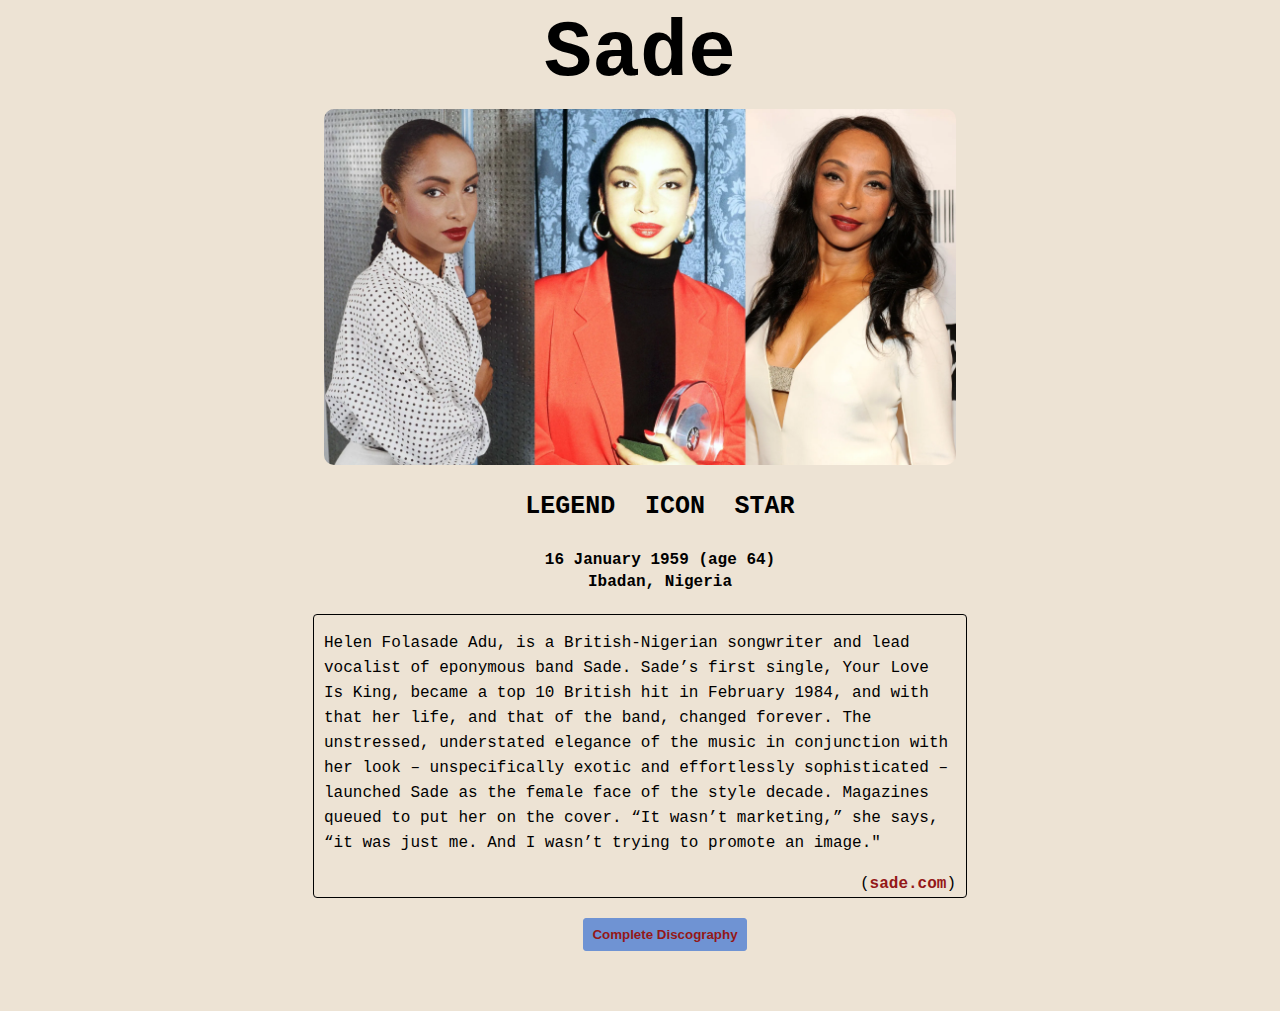
<file: index.html>
<!DOCTYPE html>
<html lang="en">
  <head>
    <meta charset="UTF-8" />
    <meta name="viewport" content="width=device-width, initial-scale=1.0" />
    <link rel="stylesheet" href="style.css" />
    <title>Sade</title>
  </head>
  <body>
    <header><h1>Sade</h1>
    <main>
      <img
        src="images/00_sade.jpeg"
        alt="Three photographs of the singer-songwriter Helen Folasade Adu, commonly known as Sade. The first was taken in 1988, the second in 1985, and the third in 2010. In each photograph, the singer sports her signature look: black hair, fresh skin, perfectly-groomed bold eyebrows, and red lipstick."
        width="50%"
        class="sade-through-the-years"
      />
         <ul class="legend flex-container">
          <div><li>LEGEND</li></div>
          <div><li>ICON</li></div>
          <div><li>STAR</li></div>
        </ul>
    </header>
      <h4>
        <ul class="sade-facts">
          <li>16 January 1959 (age 64)</li>
          <li>Ibadan, Nigeria</li>
        </ul>
      </h4>      
      <div class="sade-bio">
        <p>
          Helen Folasade Adu, is a British-Nigerian songwriter and lead vocalist
          of eponymous band Sade. Sade’s first single, Your Love Is King, became
          a top 10 British hit in February 1984, and with that her life, and
          that of the band, changed forever. The unstressed, understated
          elegance of the music in conjunction with her look – unspecifically
          exotic and effortlessly sophisticated – launched Sade as the female
          face of the style decade. Magazines queued to put her on the cover.
          “It wasn’t marketing,” she says, “it was just me. And I
          wasn’t trying to promote an image." </p>
        </p>
      <p class="bio-source">(<a href="https://www.sade.com/biography" class="link">sade.com</a>)</p></div>
    </main>
    <footer><div class="buttons">
      <button>
        <a href="discography.html" class="link">Complete Discography</a>
      </button></div>
    </footer>
  </body>
</html>
</file>
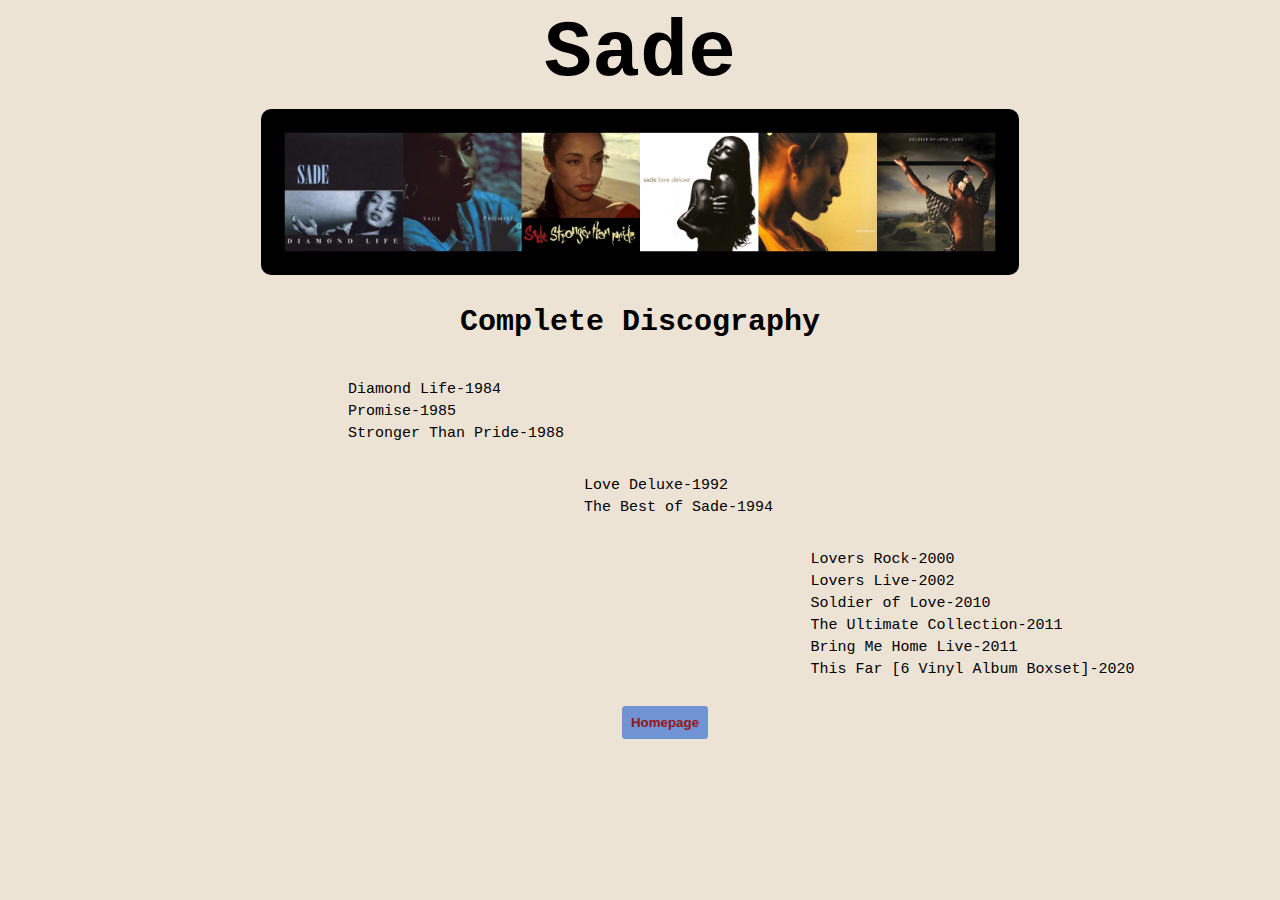
<file: discography.html>
<!DOCTYPE html>
<html lang="en">
  <head>
    <meta charset="UTF-8" />
    <meta name="viewport" content="width=device-width, initial-scale=1.0" />
    <link rel="stylesheet" href="style.css" />
    <title>Sade discography</title>
  </head>
  <body>
    <header>
      <h1>Sade</h1>
      <img
        src="images/disco.jpeg"
        alt="Photographs of six Sade album covers. From left to right: Diamond Life, Promise, Stronger Than Pride, Love Deluxe, Lovers Rock, Soldier of Love."
        width="60%"
      />
      <h2 class="complete-discography">Complete Discography</h2>
    </header>
    <div class="grid-container discography">
      <div class="grid-item" id="eighties">
        <ol class="albums">
          <li>Diamond Life-1984</li>
          <li>Promise-1985</li>
          <li>Stronger Than Pride-1988</li>
        </ol>
      </div>
      <div class="grid-item" id="nineties">
        <ol class="albums">
          <li>Love Deluxe-1992</li>
          <li>The Best of Sade-1994</li>
        </ol>
      </div>
      <div class="grid-item" id="naughties">
        <ol class="albums">
          <li>Lovers Rock-2000</li>
          <li>Lovers Live-2002</li>
          <li>Soldier of Love-2010</li>
          <li>The Ultimate Collection-2011</li>
          <li>Bring Me Home Live-2011</li>
          <li>This Far [6 Vinyl Album Boxset]-2020</li>
        </ol>
      </div>
    </div>
    <footer>
      <div class="buttons">
        <button><a href="index.html" class="link">Homepage</a></button>
      </div>
    </footer>
  </body>
</html>
</file>
<file: style.css>
body {
  font-family: "Courier New", Courier, monospace;
  background-color: rgb(237, 227, 212);
}

header,
footer {
  text-align: center;
}

h1 {
  font-size: 80px;
  margin-top: 5px;
  margin-bottom: 10px;
}

img {
  border-radius: 10px;
}

.sade-through-the-years {
  margin-bottom: 0;
}

.complete-discography {
  font-size: 30px;
}

.legend,
.sade-facts {
  list-style-type: none;
  line-height: 22px;
}

.legend > div {
  font-weight: bold;
  font-size: 25px;
  display: inline-flex;
  padding: 10px;
  margin: auto;
}

.sade-facts {
  text-align: center;
}

.sade-bio {
  width: 50%;
  margin: auto;
  padding-left: 10px;
  padding-right: 10px;
  border: black 1px solid;
  border-radius: 4px;
  margin-bottom: 20px;
  font-weight: 500;
  line-height: 25px;
}

.bio-source {
  text-align: right;
  margin: 0;
  padding: 0;
}

.discography {
  font-weight: 500;
  font-size: 15px;
  line-height: 25px;
}

.albums {
  list-style-type: none;
  line-height: 22px;
}

.grid-container {
  display: grid;
  margin-left: 300px;
}

#eighties {
  grid-column: 1 / span 5;
}

#nineties {
  grid-column: 4 / span 5;
}

#naughties {
  grid-column: 7 / span 5;
  margin-bottom: 10px;
}

.link {
  text-decoration: none;
  color: rgb(148, 24, 24);
  font-weight: 800;
}

.link:hover {
  color: rgb(111, 147, 211);
}

button {
  background-color: rgb(111, 147, 211);
  border: rgb(111, 147, 211) 1px solid;
  border-radius: 3px;
  padding: 8px;
}

button:hover {
  background-color: rgb(148, 24, 24);
  color: rgb(111, 147, 211);
  transition: 0.4s;
}

.buttons {
  margin-left: 50px;
  margin-bottom: 60px;
}
</file>
